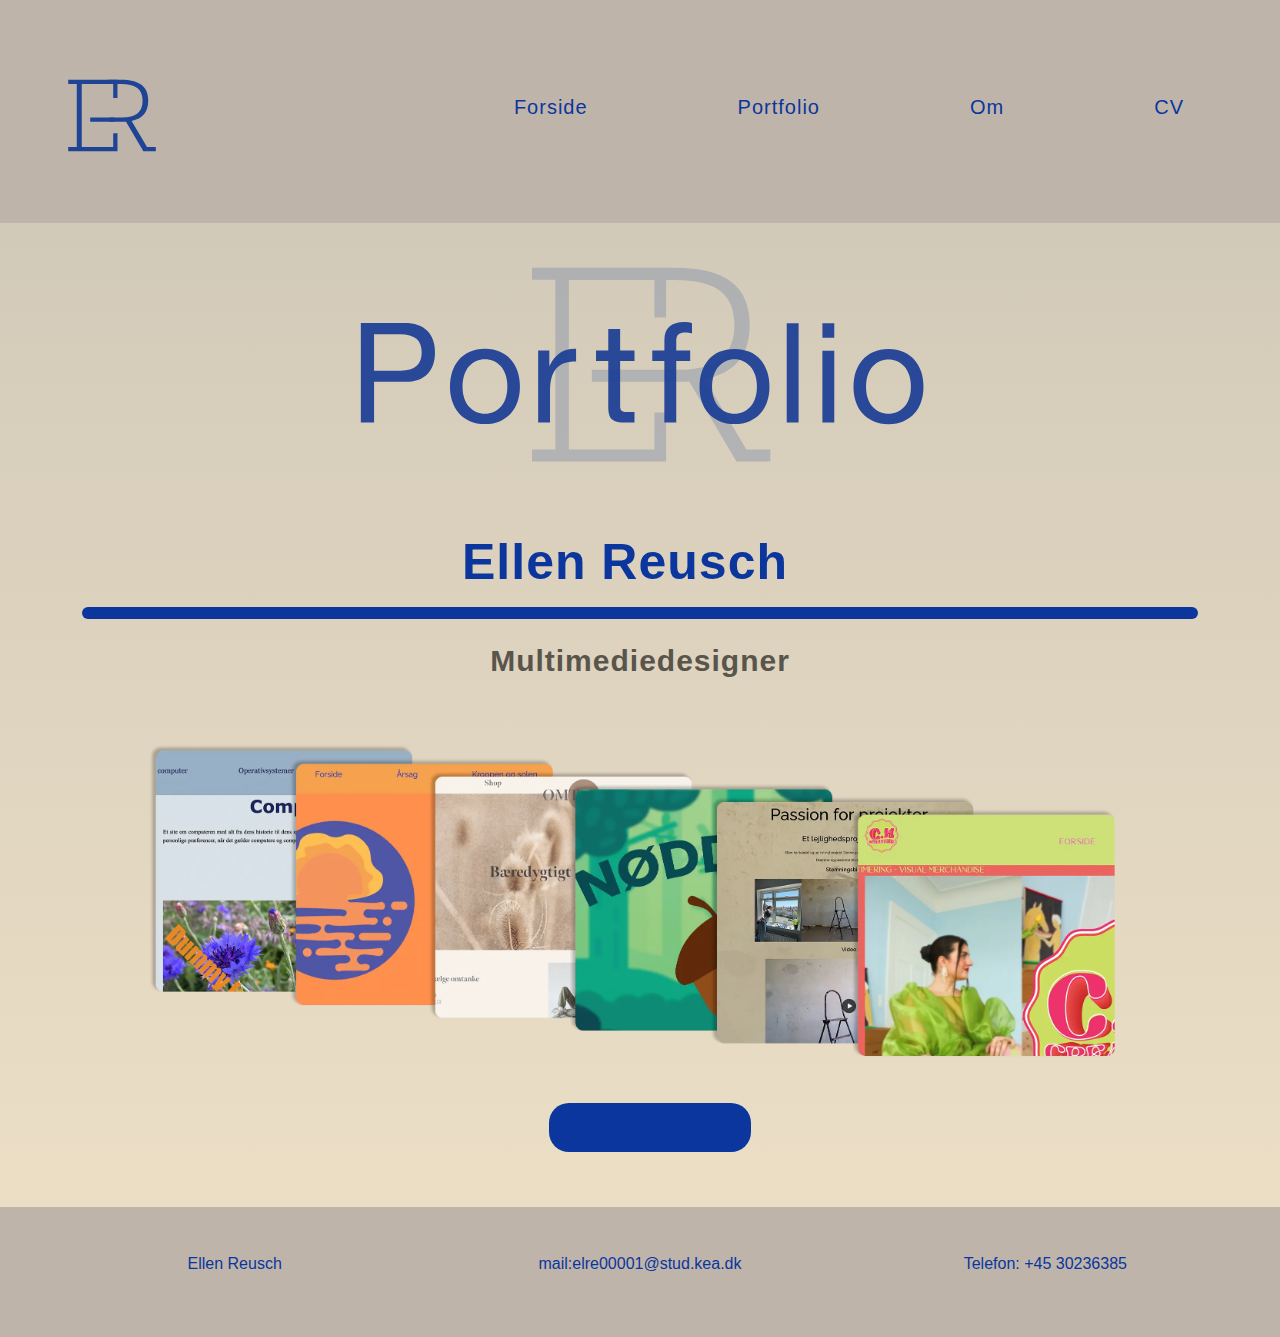
<file: index.html>
<!DOCTYPE html>

<html lang="da">
  <head>
    <meta name="robots" content="noindex, nofollow" />
    <meta charset="UTF-8" />

    <meta http-equiv="X-UA-Compatible" content="IE=edge" />

    <meta name="viewport" content="width=device-width, initial-scale=1.0" />
    <link rel="stylesheet" href="./css/menu.css" />

    <link rel="stylesheet" href="./css/style.css" />

    <link rel="stylesheet" href="./css/layout.css" />

    <title>Forside</title>

    <link rel="icon" type="image/png" href="./img/favicon.svg" />

    <link rel="preconnect" href="https://fonts.googleapis.com" />
    <link rel="preconnect" href="https://fonts.gstatic.com" crossorigin />
    <link
      href="https://fonts.googleapis.com/css2?family=Raleway&display=swap"
      rel="stylesheet"
    />
  </head>

  <body>
    <div class="container">
    <header class="banner">
      <div class="logo">
        <a href="./index.html"
          ><img class="logo" src="img/logo2.svg" alt="Logo"
        /></a>
      </div>

      <nav>
        <ul>
          <li><a class="one" href="index.html">Forside</a></li>

          <li>
            <a class="one" href="./underside/portfolie.html">Portfolio</a>
          </li>

          <li>
            <a class="one" href="./underside/om.html">Om</a>
          </li>

          <li>
            <a class="one" href="./underside/cv.html">CV</a>
          </li>
        </ul>
      </nav>
    </header>

    <main>
      <section>
        <img
          class="forsidelogo"
          src="./img/forsidelogo_1.svg"
          alt="forside-billede"
          title="forside-billede"
        />
        <div class="title_container">
          <h1>Ellen Reusch</h1>

          <div class="blue_line"></div>

          <h2>Multimediedesigner</h2>
        </div>
      </section>

      <section>
        <div class="banner_knap">
          <img
            class="imgforside"
            src="./img/forsidebanner.webp"
            alt="Forsidebanner"
            title="forsidebanner"
          />
          <div class="button_container">
            <a class="link_knap2" href="./underside/portfolie.html"
              >Se hele portfoliet her</a
            >
          </div>
        </div>
      </section>
    </main>

    <footer>
      <p class="color1">Ellen Reusch</p>
      <p class="color1">mail:elre00001@stud.kea.dk </p>
      <p class="color1">Telefon: +45 30236385</p>
    </footer>
  </div>
    <script src="./js/burger.js"></script>
  </body>
</html>
</file>
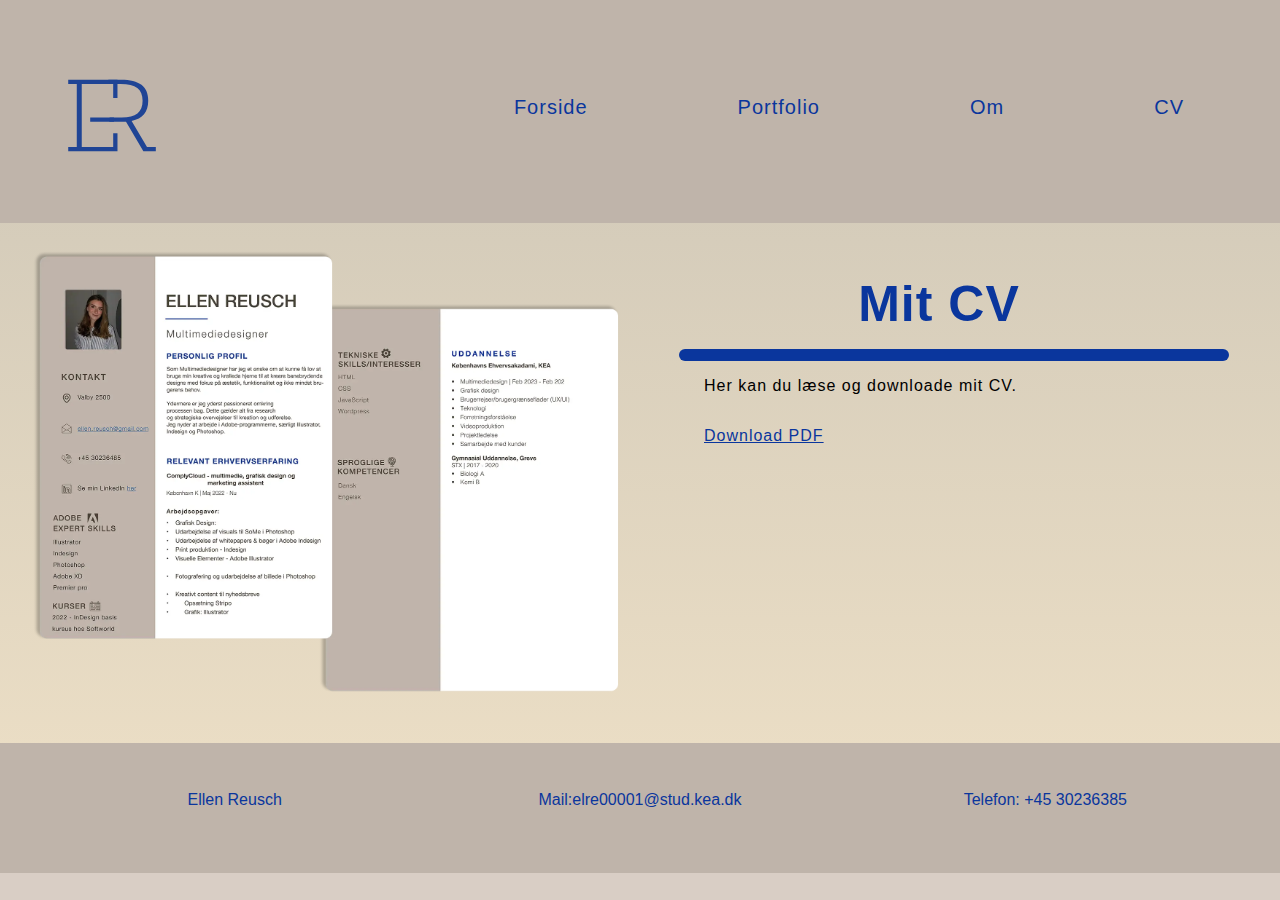
<file: underside/cv.html>
<!DOCTYPE html>

<html lang="da">
  <head>
    <meta name="robots" content="noindex, nofollow" />

    <meta charset="UTF-8" />

    <meta http-equiv="X-UA-Compatible" content="IE=edge" />

    <meta name="viewport" content="width=device-width, initial-scale=1.0" />

    <link rel="stylesheet" href="../css/menu.css" />

    <link rel="stylesheet" href="../css/style.css" />

    <link rel="stylesheet" href="../css/layout.css" />

    <link rel="icon" type="image/png" href="../img/favicon.svg" />

    <title>cv</title>
    <link rel="preconnect" href="https://fonts.googleapis.com" />
    <link rel="preconnect" href="https://fonts.gstatic.com" crossorigin />
    <link
      href="https://fonts.googleapis.com/css2?family=Raleway&display=swap"
      rel="stylesheet"
    />
  </head>

  <body>
    <div class="container">
      <header class="banner">
        <div class="logo">
          <a href="../index.html">
            <img class="logo" src="../img/logo2.svg" alt="Logo"
          /></a>
        </div>

        <nav>
          <ul>
            <li><a class="one" href="../index.html">Forside</a></li>

            <li>
              <a class="one" href="./portfolie.html">Portfolio</a>
            </li>

            <li>
              <a class="one" href="./om.html">Om</a>
            </li>

            <li>
              <a class="one" href="./cv.html">CV</a>
            </li>
          </ul>
        </nav>
      </header>

      <main>
        <section class="cv">
          <div class="cv_site">
            <h1>Mit CV</h1>

            <div class="blue_line"></div>

            <p>Her kan du læse og downloade mit CV.</p>
            <a class="downloade" href="../assets/CV.pdf" download
              >Download PDF</a
            >
          </div>

          <div class="img_container">
            <img
              class="portfolieimg"
              src="../img/CV_img.webp"
              alt="CV"
              title="CV"
            />
          </div>
        </section>
      </main>

      <footer>
        <p class="color1">Ellen Reusch</p>
        <p class="color1">Mail:elre00001@stud.kea.dk</p>
        <p class="color1">Telefon: +45 30236385</p>
      </footer>
    </div>
    <script src="../js/burger.js"></script>
  </body>
</html>
</file>
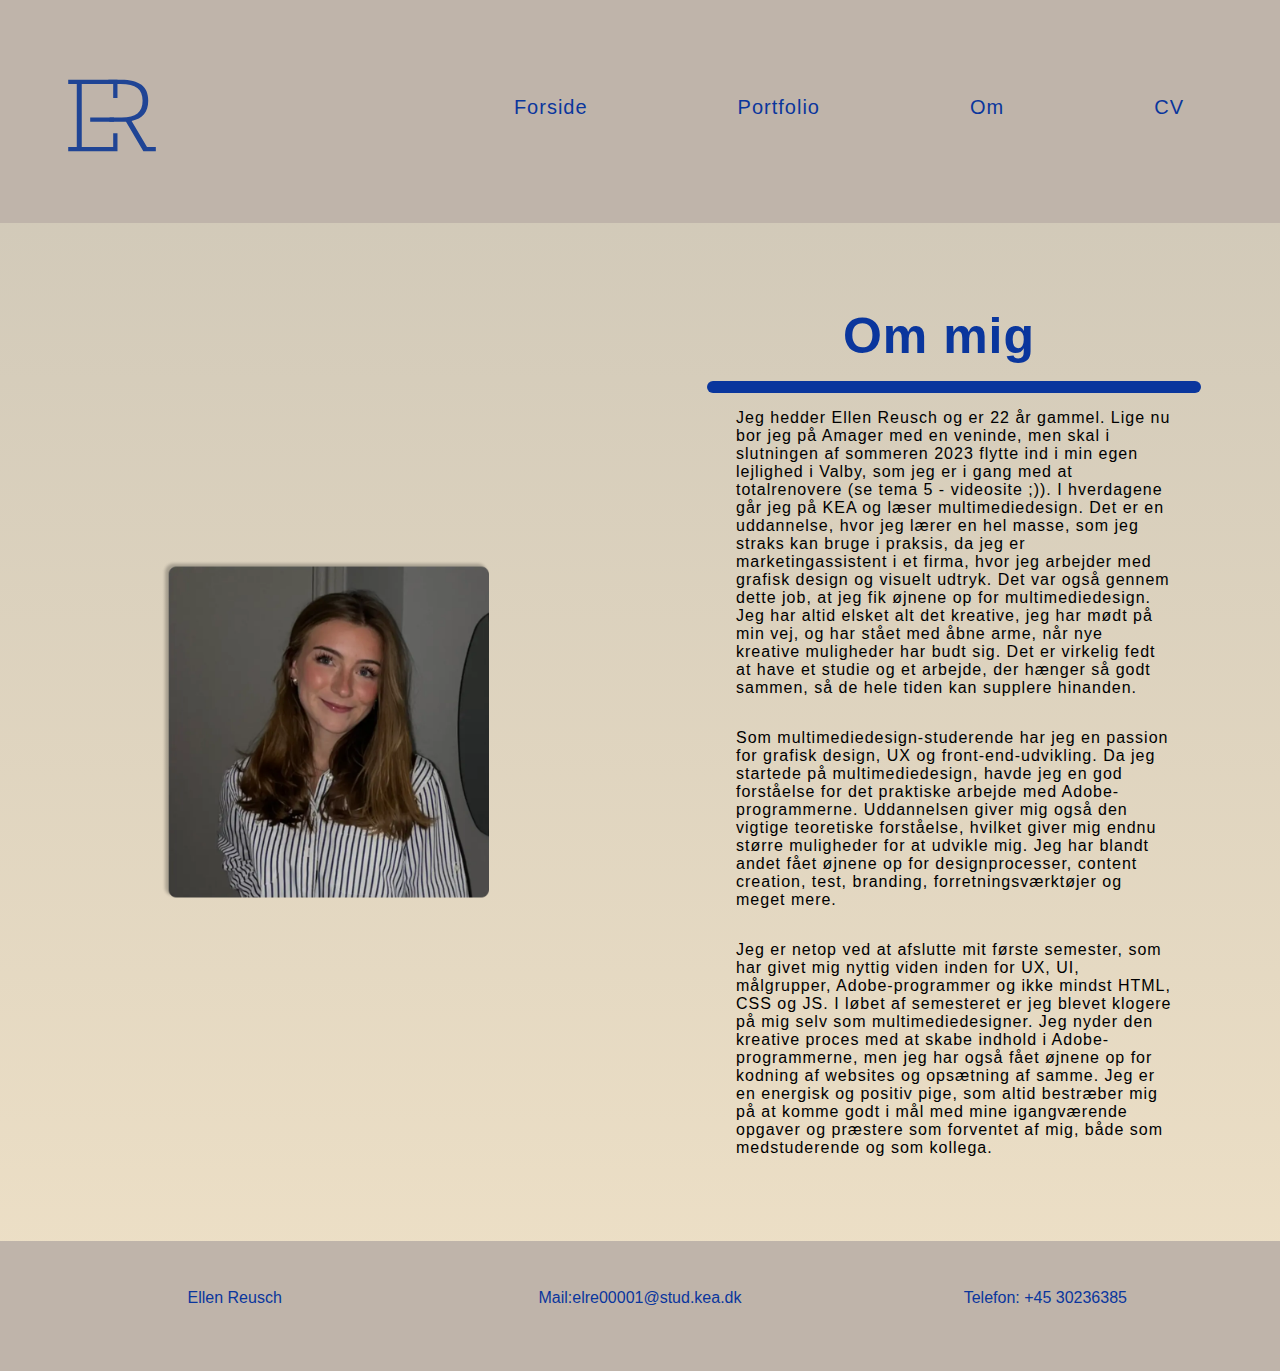
<file: underside/om.html>
<!DOCTYPE html>

<html lang="da">
  <head>
    <meta name="robots" content="noindex, nofollow " />

    <meta charset="UTF-8" />

    <meta http-equiv="X-UA-Compatible" content="IE=edge" />

    <meta name="viewport" content="width=device-width, initial-scale=1.0" />

    <link rel="stylesheet" href="../css/menu.css" />

    <link rel="stylesheet" href="../css/style.css" />

    <link rel="stylesheet" href="../css/layout.css" />

    <link rel="icon" type="image/png" href="../img/favicon.svg" />

    <title>om</title>
    <link rel="preconnect" href="https://fonts.googleapis.com" />
    <link rel="preconnect" href="https://fonts.gstatic.com" crossorigin />
    <link
      href="https://fonts.googleapis.com/css2?family=Raleway&display=swap"
      rel="stylesheet"
    />
  </head>

  <body>
    <div class="container">
      <header class="banner">
        <div class="logo">
          <a href="../index.html"
            ><img class="logo" src="../img/logo2.svg" alt="Logo"
          /></a>
        </div>

        <nav>
          <ul>
            <li><a class="one" href="../index.html">Forside</a></li>

            <li>
              <a class="one" href="./portfolie.html">Portfolio</a>
            </li>

            <li>
              <a class="one" href="./om.html">Om</a>
            </li>

            <li>
              <a class="one" href="./cv.html">CV</a>
            </li>
          </ul>
        </nav>
      </header>

      <main>
        <section class="om">
          <div class="om_site">
            <h1>Om mig</h1>

            <div class="blue_line"></div>

            <p>
              Jeg hedder Ellen Reusch og er 22 år gammel. Lige nu bor jeg på
              Amager med en veninde, men skal i slutningen af sommeren 2023
              flytte ind i min egen lejlighed i Valby, som jeg er i gang med at
              totalrenovere (se tema 5 - videosite ;)). I hverdagene går jeg på
              KEA og læser multimediedesign. Det er en uddannelse, hvor jeg
              lærer en hel masse, som jeg straks kan bruge i praksis, da jeg er
              marketingassistent i et firma, hvor jeg arbejder med grafisk
              design og visuelt udtryk. Det var også gennem dette job, at jeg
              fik øjnene op for multimediedesign. Jeg har altid elsket alt det
              kreative, jeg har mødt på min vej, og har stået med åbne arme, når
              nye kreative muligheder har budt sig. Det er virkelig fedt at have
              et studie og et arbejde, der hænger så godt sammen, så de hele
              tiden kan supplere hinanden.
            </p>
            <p>
              Som multimediedesign-studerende har jeg en passion for grafisk
              design, UX og front-end-udvikling. Da jeg startede på
              multimediedesign, havde jeg en god forståelse for det praktiske
              arbejde med Adobe-programmerne. Uddannelsen giver mig også den
              vigtige teoretiske forståelse, hvilket giver mig endnu større
              muligheder for at udvikle mig. Jeg har blandt andet fået øjnene op
              for designprocesser, content creation, test, branding,
              forretningsværktøjer og meget mere.
            </p>
            <p>
              Jeg er netop ved at afslutte mit første semester, som har givet
              mig nyttig viden inden for UX, UI, målgrupper, Adobe-programmer og
              ikke mindst HTML, CSS og JS. I løbet af semesteret er jeg blevet
              klogere på mig selv som multimediedesigner. Jeg nyder den kreative
              proces med at skabe indhold i Adobe-programmerne, men jeg har også
              fået øjnene op for kodning af websites og opsætning af samme. Jeg
              er en energisk og positiv pige, som altid bestræber mig på at
              komme godt i mål med mine igangværende opgaver og præstere som
              forventet af mig, både som medstuderende og som kollega.
            </p>
          </div>

          <div class="img_container">
            <img
              class="omimg"
              src="../img/portræt.webp"
              alt="solnedgang3"
              title="solnedgang3"
            />
          </div>
        </section>
      </main>

      <footer>
        <p class="color1">Ellen Reusch</p>
        <p class="color1">Mail:elre00001@stud.kea.dk</p>
        <p class="color1">Telefon: +45 30236385</p>
      </footer>
    </div>
    <script src="../js/burger.js"></script>
  </body>
</html>
</file>
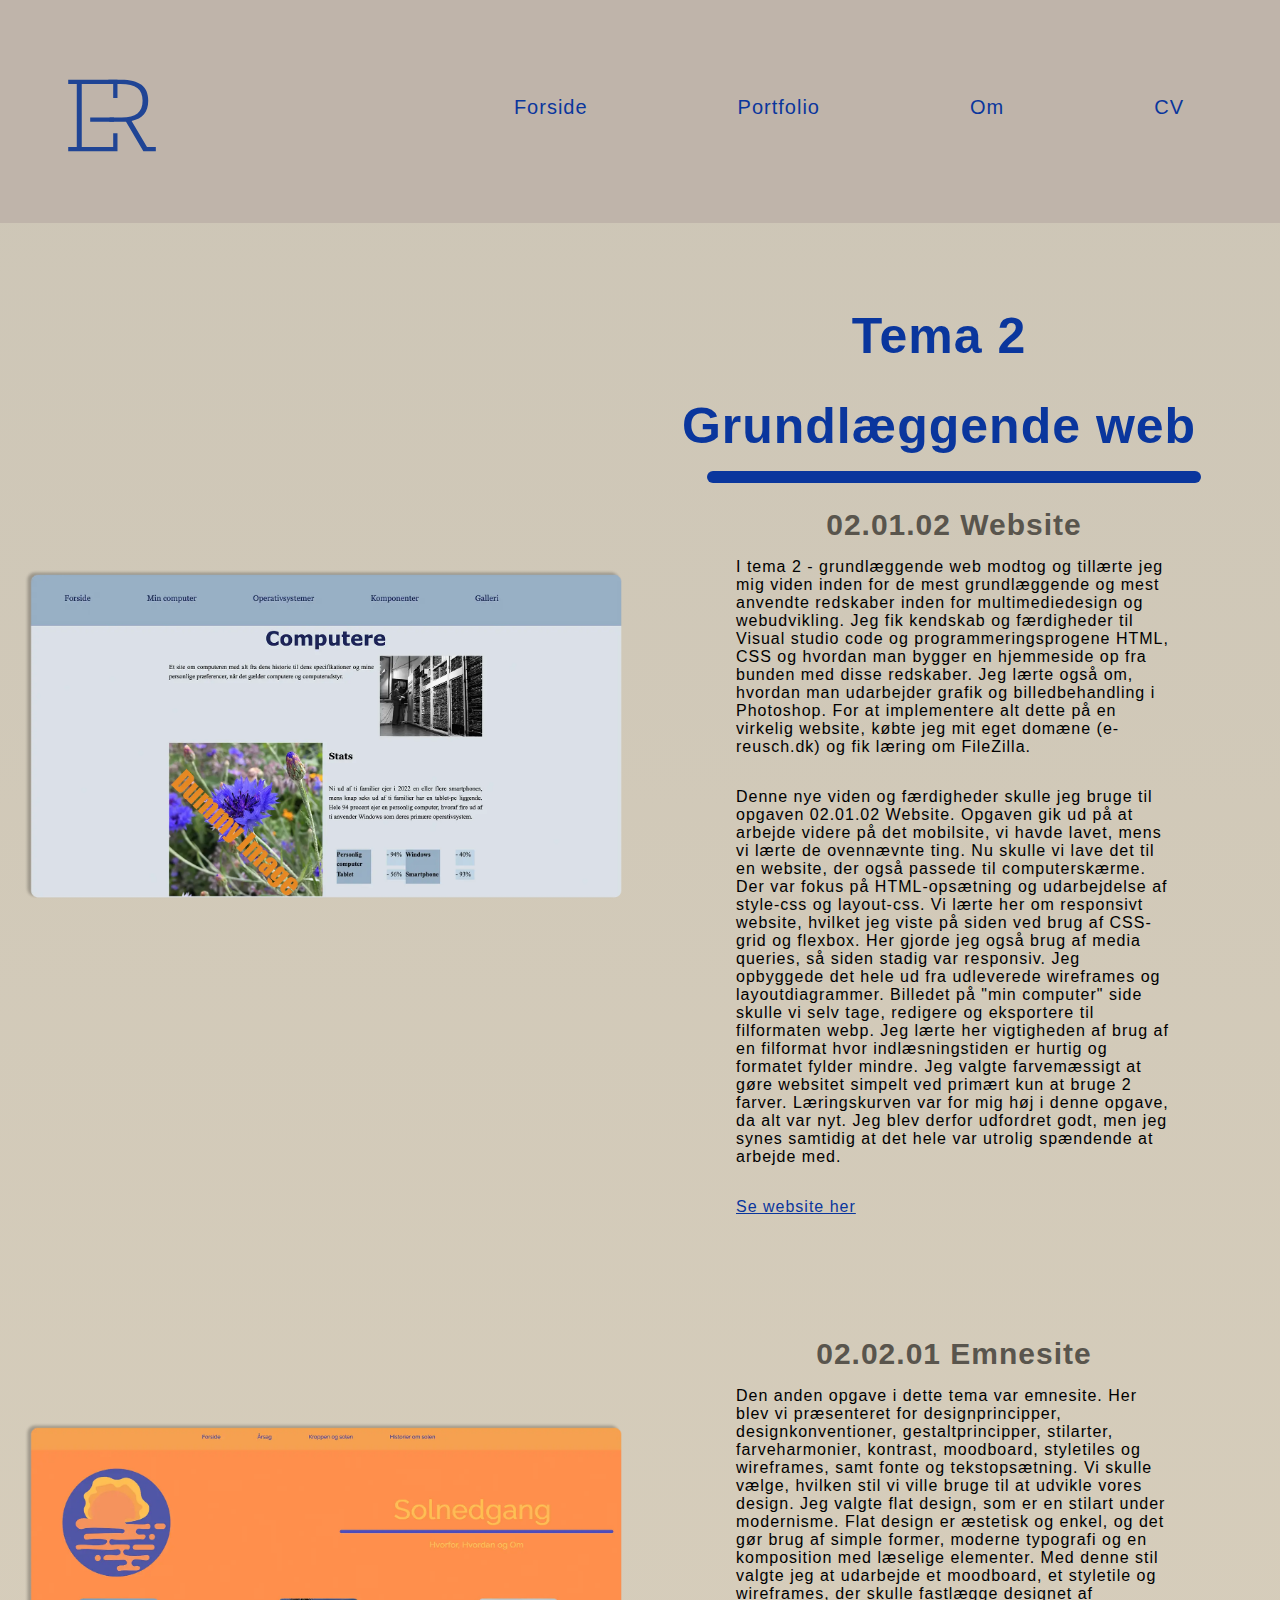
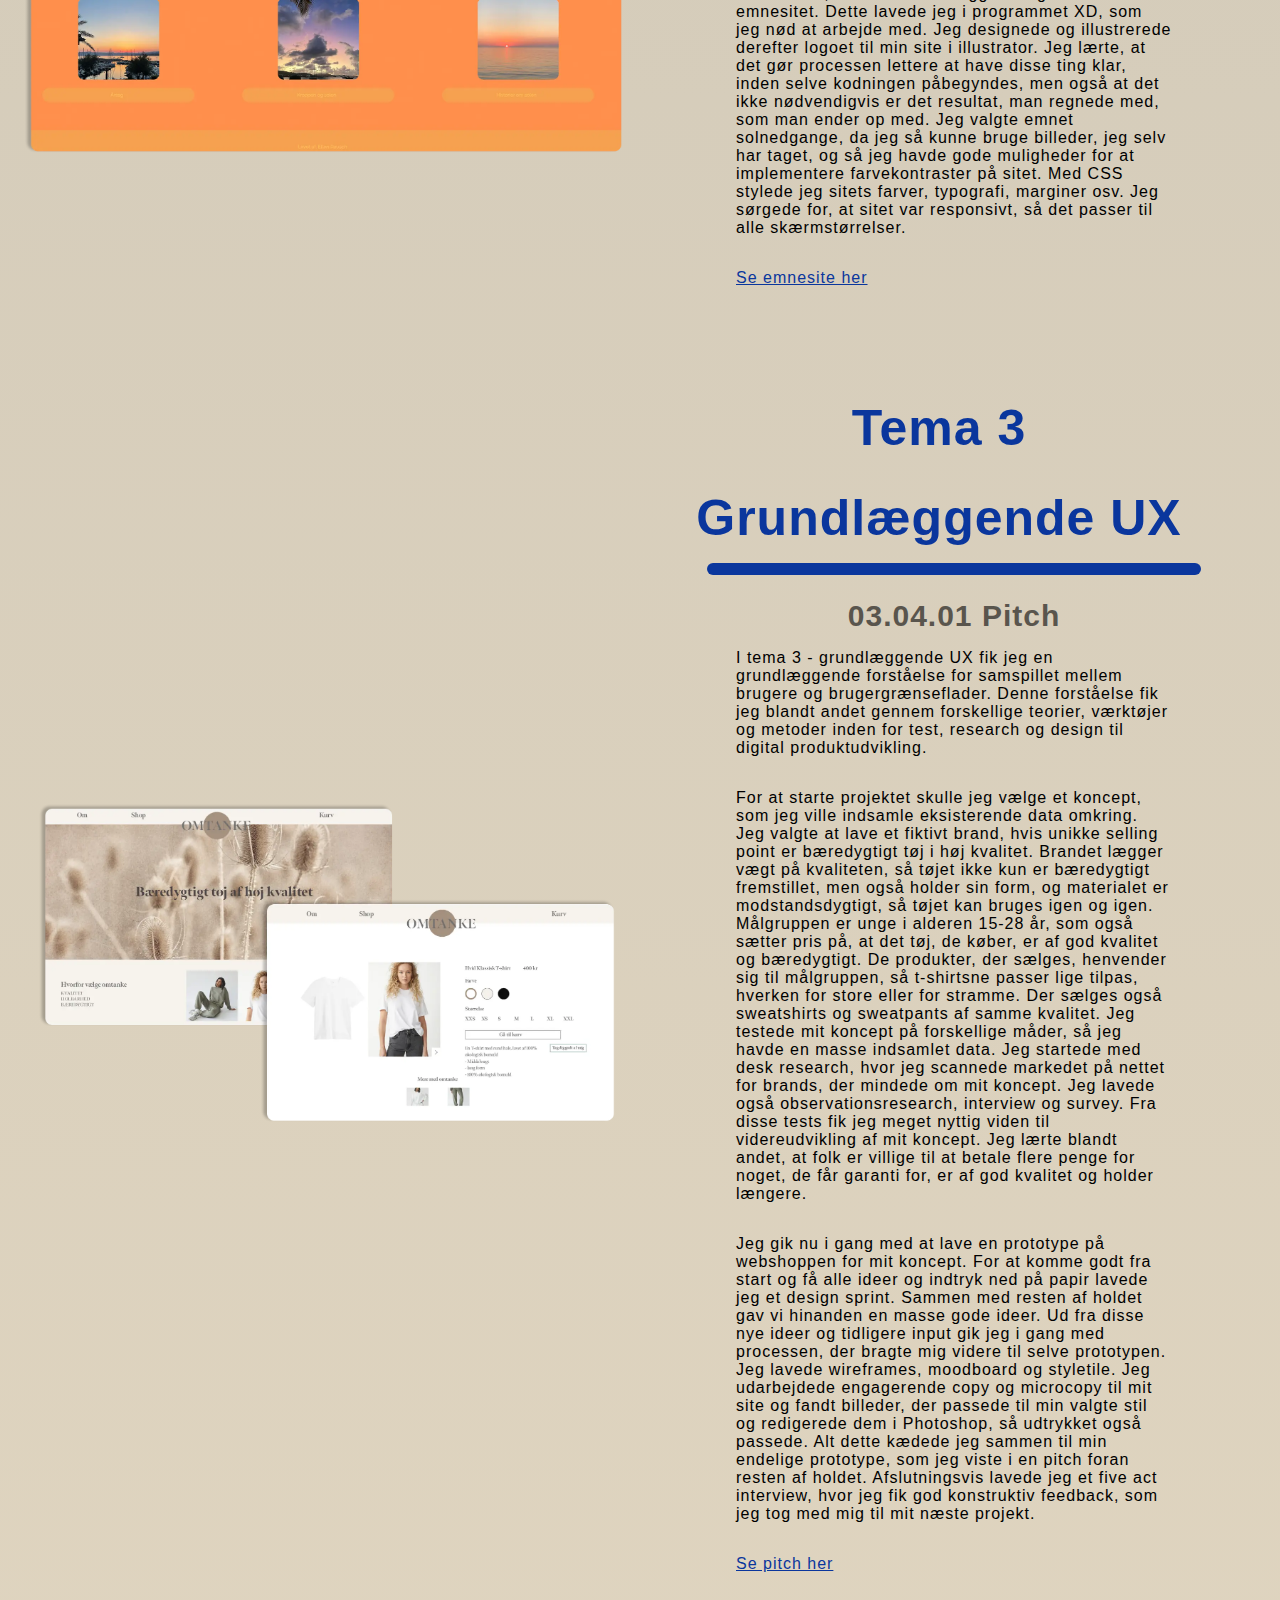
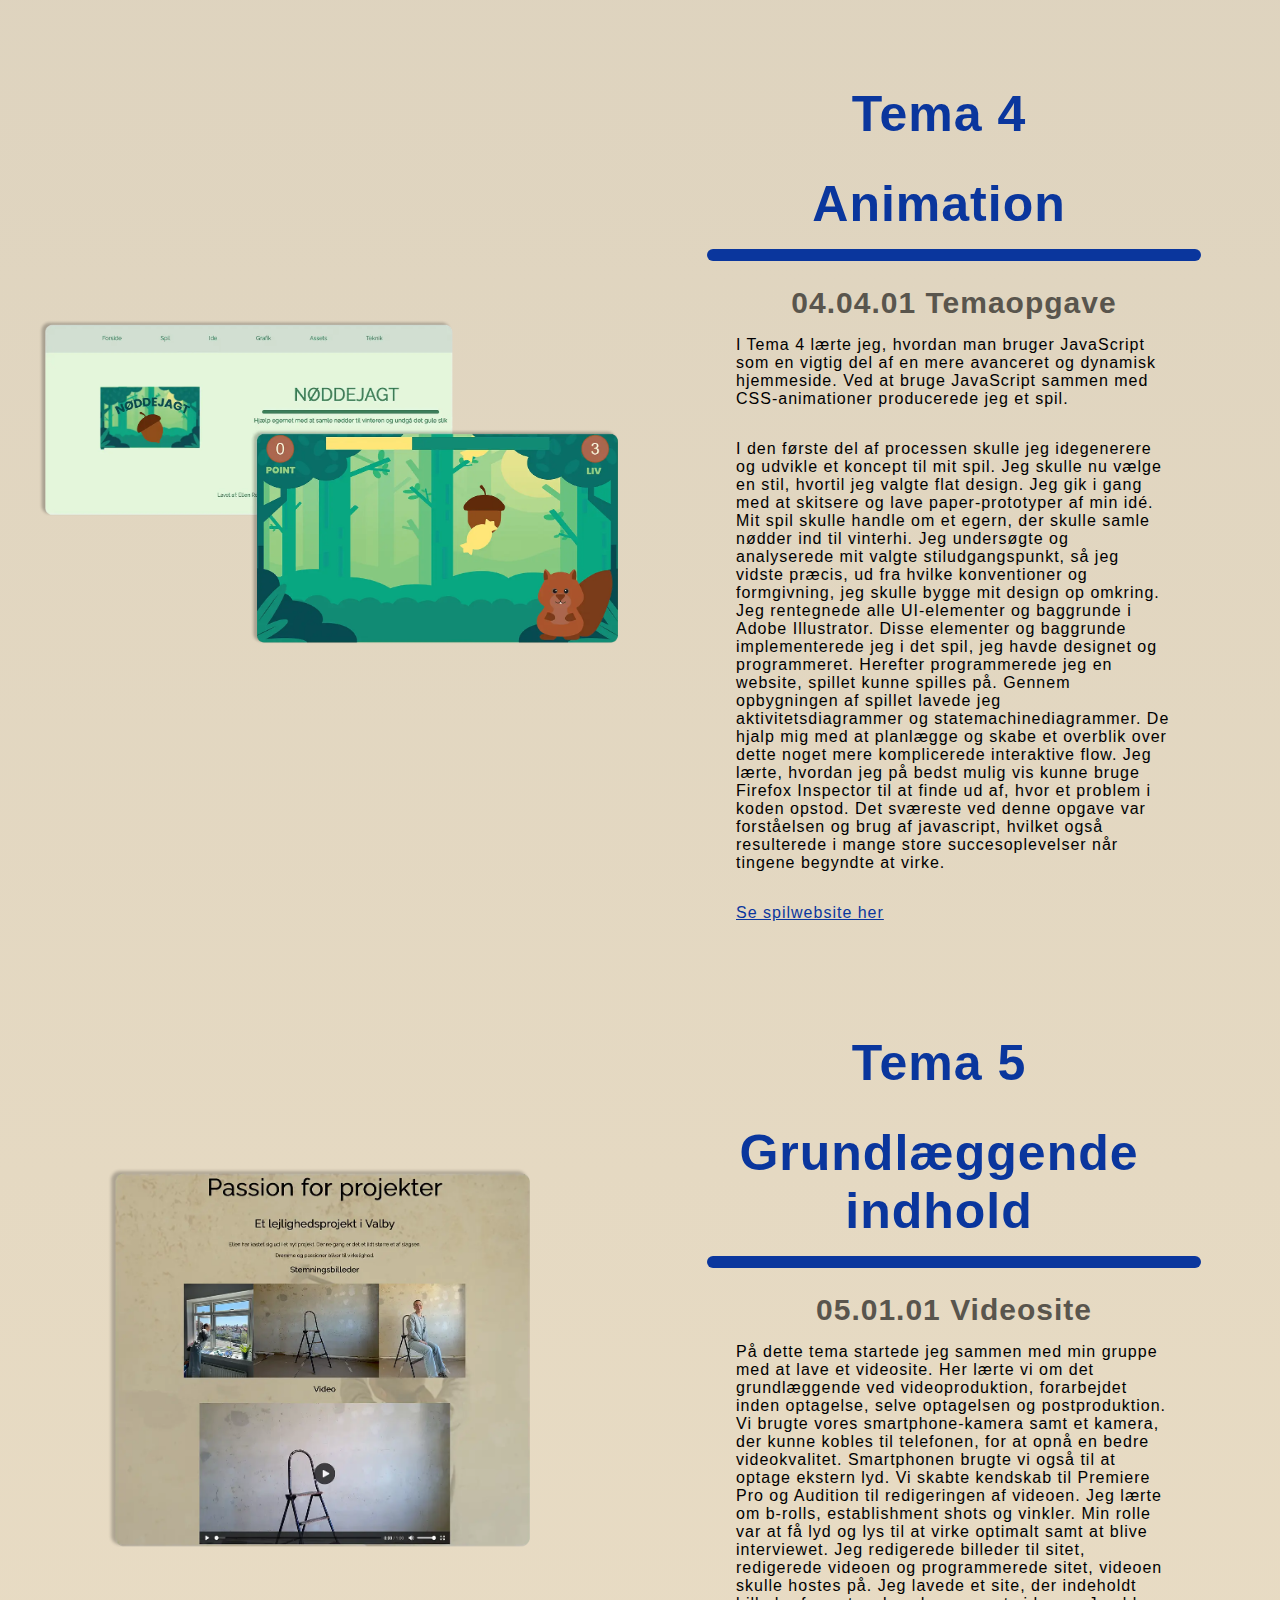
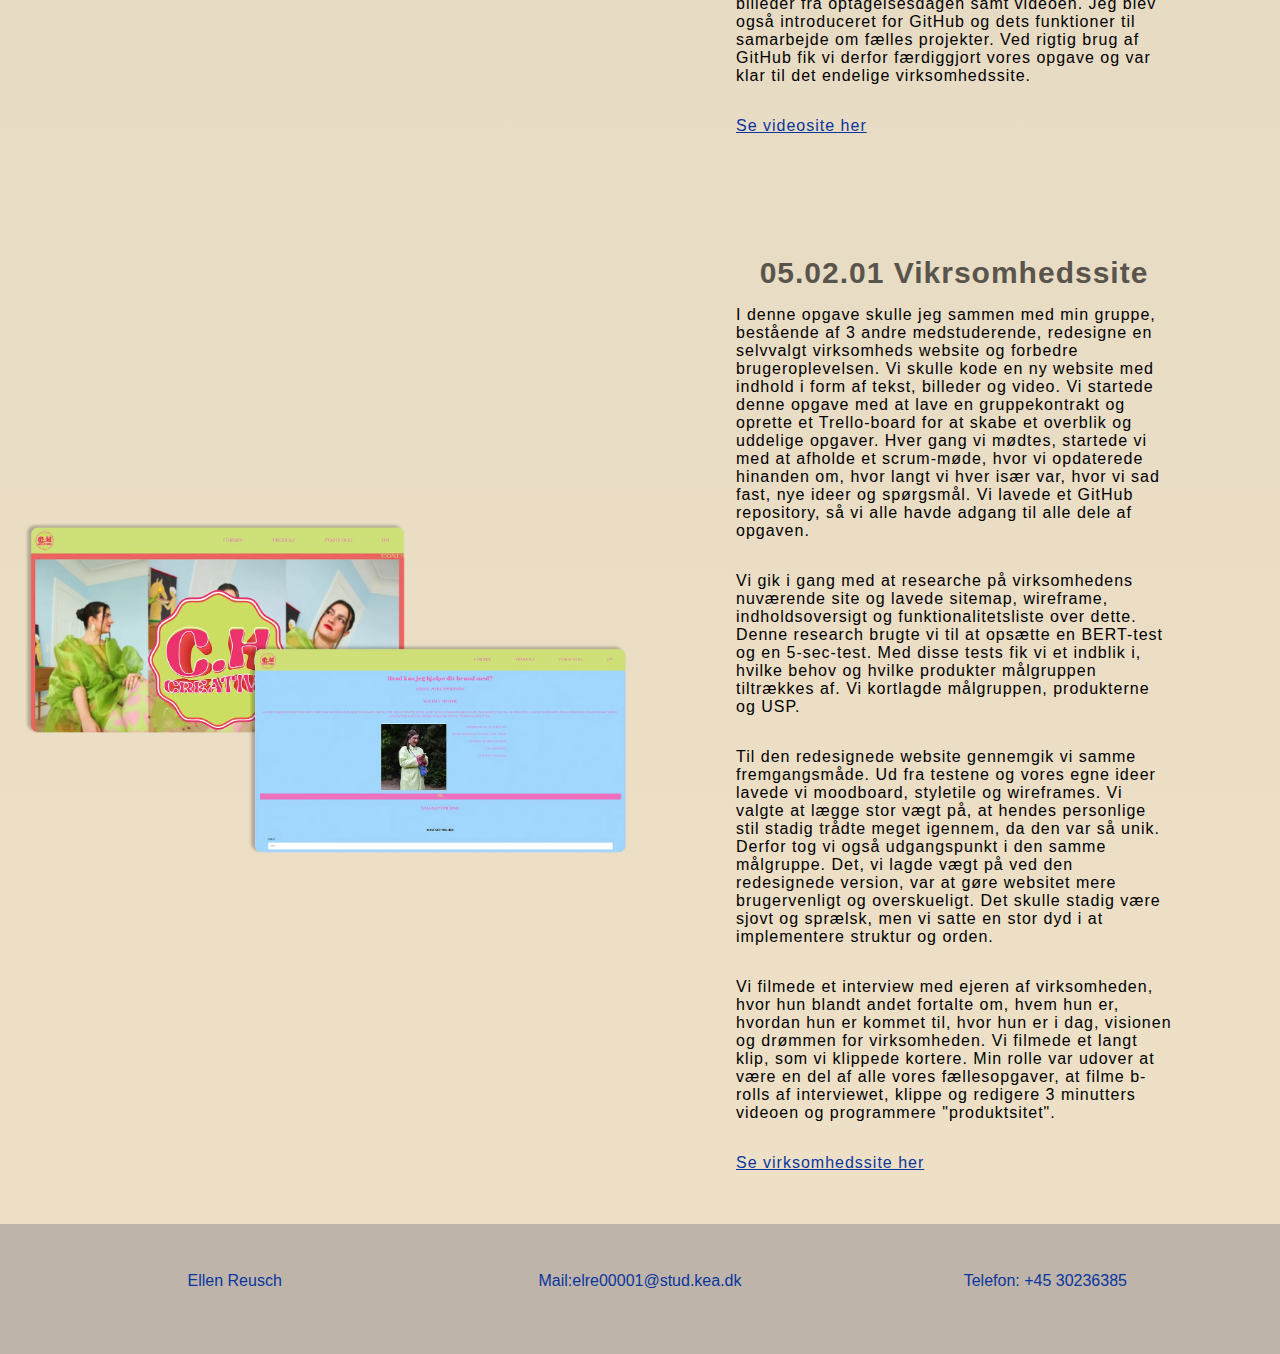
<file: underside/portfolie.html>
<!DOCTYPE html>

<html lang="da">
  <head>
    <meta name="robots" content="noindex,nofollow " />

    <meta charset="UTF-8" />

    <meta http-equiv="X-UA-Compatible" content="IE=edge" />

    <meta name="viewport" content="width=device-width, initial-scale=1.0" />

    <link rel="stylesheet" href="../css/menu.css" />

    <link rel="stylesheet" href="../css/style.css" />

    <link rel="stylesheet" href="../css/layout.css" />

    <link rel="icon" type="image/png" href="../img/favicon.svg" />

    <title>Portfolio</title>
    <link rel="preconnect" href="https://fonts.googleapis.com" />
    <link rel="preconnect" href="https://fonts.gstatic.com" crossorigin />
    <link
      href="https://fonts.googleapis.com/css2?family=Raleway&display=swap"
      rel="stylesheet"
    />
  </head>

  <body>
    <div class="container">
      <header class="banner">
        <div class="logo">
          <a href="../index.html">
            <img class="logo" src="../img/logo2.svg" alt="Logo" />
          </a>
        </div>

        <nav>
          <ul>
            <li><a class="one" href="../index.html">Forside</a></li>

            <li>
              <a class="one" href="./portfolie.html">Portfolio</a>
            </li>

            <li>
              <a class="one" href="./om.html">Om</a>
            </li>

            <li>
              <a class="one" href="./cv.html">CV</a>
            </li>
          </ul>
        </nav>
      </header>

      <main>
        <section class="portfolie">
          <div class="portfolie_site">
            <h1>Tema 2</h1>
            <h1 class="headerto">Grundlæggende web</h1>

            <div class="blue_line"></div>
            <h2>02.01.02 Website</h2>
            <p>
              I tema 2 - grundlæggende web modtog og tillærte jeg mig viden
              inden for de mest grundlæggende og mest anvendte redskaber inden
              for multimediedesign og webudvikling. Jeg fik kendskab og
              færdigheder til Visual studio code og programmeringsprogene HTML,
              CSS og hvordan man bygger en hjemmeside op fra bunden med disse
              redskaber. Jeg lærte også om, hvordan man udarbejder grafik og
              billedbehandling i Photoshop. For at implementere alt dette på en
              virkelig website, købte jeg mit eget domæne (e-reusch.dk) og fik
              læring om FileZilla.
            </p>
            <p>
              Denne nye viden og færdigheder skulle jeg bruge til opgaven
              02.01.02 Website. Opgaven gik ud på at arbejde videre på det
              mobilsite, vi havde lavet, mens vi lærte de ovennævnte ting. Nu
              skulle vi lave det til en website, der også passede til
              computerskærme. Der var fokus på HTML-opsætning og udarbejdelse af
              style-css og layout-css. Vi lærte her om responsivt website,
              hvilket jeg viste på siden ved brug af CSS-grid og flexbox. Her
              gjorde jeg også brug af media queries, så siden stadig var
              responsiv. Jeg opbyggede det hele ud fra udleverede wireframes og
              layoutdiagrammer. Billedet på "min computer" side skulle vi selv
              tage, redigere og eksportere til filformaten webp. Jeg lærte her
              vigtigheden af brug af en filformat hvor indlæsningstiden er
              hurtig og formatet fylder mindre. Jeg valgte farvemæssigt at
              gøre websitet simpelt ved primært kun at bruge 2 farver.
              Læringskurven var for mig høj i denne opgave, da alt var nyt. Jeg
              blev derfor udfordret godt, men jeg synes samtidig at det hele var
              utrolig spændende at arbejde med.
            </p>

            <a class="downloade" href="https://e-reusch.dk/website/"
              >Se website her</a
            >
          </div>

          <div class="img_container">
            <img
              class="portfolieimg"
              src="../img/tema2_website.webp"
              alt="Tema 2"
              title="Tema 2"
            />
          </div>

          <div class="blue_line2"></div>
        </section>

        <section class="portfolie">
          <div class="portfolie_site">
            <h2>02.02.01 Emnesite</h2>
            <p>
              Den anden opgave i dette tema var emnesite. Her blev vi
              præsenteret for designprincipper, designkonventioner,
              gestaltprincipper, stilarter, farveharmonier, kontrast, moodboard,
              styletiles og wireframes, samt fonte og tekstopsætning. Vi skulle
              vælge, hvilken stil vi ville bruge til at udvikle vores design.
              Jeg valgte flat design, som er en stilart under modernisme. Flat
              design er æstetisk og enkel, og det gør brug af simple former,
              moderne typografi og en komposition med læselige elementer. Med
              denne stil valgte jeg at udarbejde et moodboard, et styletile og
              wireframes, der skulle fastlægge designet af emnesitet. Dette
              lavede jeg i programmet XD, som jeg nød at arbejde med. Jeg
              designede og illustrerede derefter logoet til min site i
              illustrator. Jeg lærte, at det gør processen lettere at have disse
              ting klar, inden selve kodningen påbegyndes, men også at det ikke
              nødvendigvis er det resultat, man regnede med, som man ender op
              med. Jeg valgte emnet solnedgange, da jeg så kunne bruge billeder,
              jeg selv har taget, og så jeg havde gode muligheder for at
              implementere farvekontraster på sitet. Med CSS stylede jeg sitets
              farver, typografi, marginer osv. Jeg sørgede for, at sitet var
              responsivt, så det passer til alle skærmstørrelser.
            </p>
            <a class="downloade" href="http://e-reusch.dk/emnesite/index.html"
              >Se emnesite her</a
            >
          </div>
          <div class="img_container">
            <img
              class="portfolieimg"
              src="../img/tema2_emnesite.webp"
              alt="Tema 2"
              title="Tema 2"
            />
          </div>
        </section>

        <section class="portfolie">
          <div class="portfolie_site">
            <h1>Tema 3</h1>
            <h1 class="headerto">Grundlæggende UX</h1>

            <div class="blue_line"></div>
            <h2>03.04.01 Pitch</h2>
            <p>
              I tema 3 - grundlæggende UX fik jeg en grundlæggende forståelse
              for samspillet mellem brugere og brugergrænseflader. Denne
              forståelse fik jeg blandt andet gennem forskellige teorier,
              værktøjer og metoder inden for test, research og design til
              digital produktudvikling.
            </p>
            <p>
              For at starte projektet skulle jeg vælge et koncept, som jeg ville
              indsamle eksisterende data omkring. Jeg valgte at lave et fiktivt
              brand, hvis unikke selling point er bæredygtigt tøj i høj
              kvalitet. Brandet lægger vægt på kvaliteten, så tøjet ikke kun er
              bæredygtigt fremstillet, men også holder sin form, og materialet
              er modstandsdygtigt, så tøjet kan bruges igen og igen. Målgruppen
              er unge i alderen 15-28 år, som også sætter pris på, at det tøj,
              de køber, er af god kvalitet og bæredygtigt. De produkter, der
              sælges, henvender sig til målgruppen, så t-shirtsne passer lige
              tilpas, hverken for store eller for stramme. Der sælges også
              sweatshirts og sweatpants af samme kvalitet. Jeg testede mit
              koncept på forskellige måder, så jeg havde en masse indsamlet
              data. Jeg startede med desk research, hvor jeg scannede markedet
              på nettet for brands, der mindede om mit koncept. Jeg lavede også
              observationsresearch, interview og survey. Fra disse tests fik jeg
              meget nyttig viden til videreudvikling af mit koncept. Jeg lærte
              blandt andet, at folk er villige til at betale flere penge for
              noget, de får garanti for, er af god kvalitet og holder længere.
            </p>
            <p>
              Jeg gik nu i gang med at lave en prototype på webshoppen for mit
              koncept. For at komme godt fra start og få alle ideer og indtryk
              ned på papir lavede jeg et design sprint. Sammen med resten af
              holdet gav vi hinanden en masse gode ideer. Ud fra disse nye ideer
              og tidligere input gik jeg i gang med processen, der bragte mig
              videre til selve prototypen. Jeg lavede wireframes, moodboard og
              styletile. Jeg udarbejdede engagerende copy og microcopy til mit
              site og fandt billeder, der passede til min valgte stil og
              redigerede dem i Photoshop, så udtrykket også passede. Alt dette
              kædede jeg sammen til min endelige prototype, som jeg viste i en
              pitch foran resten af holdet. Afslutningsvis lavede jeg et five
              act interview, hvor jeg fik god konstruktiv feedback, som jeg tog
              med mig til mit næste projekt.
            </p>
            <a
              class="downloade"
              href="../assets/03_03_03_OMTANKE_Ellen-Reusch.pdf"
              >Se pitch her</a
            >
          </div>

          <div class="img_container">
            <img
              class="portfolieimg"
              src="../img/tema3_pitch.webp"
              alt="Tema3"
              title="Tema3"
            />
          </div>
        </section>

        <section class="portfolie">
          <div class="portfolie_site">
            <h1>Tema 4</h1>
            <h1 class="headerto">Animation</h1>

            <div class="blue_line"></div>
            <h2>04.04.01 Temaopgave</h2>
            <p>
              I Tema 4 lærte jeg, hvordan man bruger JavaScript som en vigtig
              del af en mere avanceret og dynamisk hjemmeside. Ved at bruge
              JavaScript sammen med CSS-animationer producerede jeg et spil.
            </p>
            <p>
              I den første del af processen skulle jeg idegenerere og udvikle et
              koncept til mit spil. Jeg skulle nu vælge en stil, hvortil jeg
              valgte flat design. Jeg gik i gang med at skitsere og lave
              paper-prototyper af min idé. Mit spil skulle handle om et egern,
              der skulle samle nødder ind til vinterhi. Jeg undersøgte og
              analyserede mit valgte stiludgangspunkt, så jeg vidste præcis, ud
              fra hvilke konventioner og formgivning, jeg skulle bygge mit
              design op omkring. Jeg rentegnede alle UI-elementer og baggrunde i
              Adobe Illustrator. Disse elementer og baggrunde implementerede jeg
              i det spil, jeg havde designet og programmeret. Herefter
              programmerede jeg en website, spillet kunne spilles på. Gennem
              opbygningen af spillet lavede jeg aktivitetsdiagrammer og
              statemachinediagrammer. De hjalp mig med at planlægge og skabe et
              overblik over dette noget mere komplicerede interaktive flow. Jeg
              lærte, hvordan jeg på bedst mulig vis kunne bruge Firefox
              Inspector til at finde ud af, hvor et problem i koden opstod. Det
              sværeste ved denne opgave var forståelsen og brug af javascript,
              hvilket også resulterede i mange store succesoplevelser når
              tingene begyndte at virke.
            </p>

            <a class="downloade" href="https://e-reusch.dk/spilwebsite/"
              >Se spilwebsite her</a
            >
          </div>

          <div class="img_container">
            <img
              class="portfolieimg"
              src="../img/tema4_animation.webp"
              alt="Tema3"
              title="Tema3"
            />
          </div>
        </section>

        <section class="portfolie">
          <div class="portfolie_site">
            <h1>Tema 5</h1>
            <h1 class="headerto">Grundlæggende indhold</h1>

            <div class="blue_line"></div>
            <h2>05.01.01 Videosite</h2>
            <p>
              På dette tema startede jeg sammen med min gruppe med at lave et
              videosite. Her lærte vi om det grundlæggende ved videoproduktion,
              forarbejdet inden optagelse, selve optagelsen og postproduktion.
              Vi brugte vores smartphone-kamera samt et kamera, der kunne kobles
              til telefonen, for at opnå en bedre videokvalitet. Smartphonen
              brugte vi også til at optage ekstern lyd. Vi skabte kendskab til
              Premiere Pro og Audition til redigeringen af videoen. Jeg lærte om
              b-rolls, establishment shots og vinkler. Min rolle var at få lyd
              og lys til at virke optimalt samt at blive interviewet. Jeg
              redigerede billeder til sitet, redigerede videoen og programmerede
              sitet, videoen skulle hostes på. Jeg lavede et site, der indeholdt
              billeder fra optagelsesdagen samt videoen. Jeg blev også
              introduceret for GitHub og dets funktioner til samarbejde om
              fælles projekter. Ved rigtig brug af GitHub fik vi derfor
              færdiggjort vores opgave og var klar til det endelige
              virksomhedssite.
            </p>
            <a class="downloade" href="http://e-reusch.dk/videosite/"
              >Se videosite her</a
            >
          </div>

          <div class="img_container">
            <img
              class="portfolieimg"
              src="../img/tema5_videosite.webp"
              alt="Tema 5"
              title="Tema 5"
            />
          </div>
          <div class="blue_line2"></div>
        </section>

        <section class="portfolie">
          <div class="portfolie_site">
            <h2>05.02.01 Vikrsomhedssite</h2>
            <p>
              I denne opgave skulle jeg sammen med min gruppe, bestående af 3
              andre medstuderende, redesigne en selvvalgt virksomheds website og
              forbedre brugeroplevelsen. Vi skulle kode en ny website med
              indhold i form af tekst, billeder og video. Vi startede denne
              opgave med at lave en gruppekontrakt og oprette et Trello-board
              for at skabe et overblik og uddelige opgaver. Hver gang vi mødtes,
              startede vi med at afholde et scrum-møde, hvor vi opdaterede
              hinanden om, hvor langt vi hver især var, hvor vi sad fast, nye
              ideer og spørgsmål. Vi lavede et GitHub repository, så vi alle
              havde adgang til alle dele af opgaven.
            </p>

            <p>
              Vi gik i gang med at researche på virksomhedens nuværende site og
              lavede sitemap, wireframe, indholdsoversigt og
              funktionalitetsliste over dette. Denne research brugte vi til at
              opsætte en BERT-test og en 5-sec-test. Med disse tests fik vi et
              indblik i, hvilke behov og hvilke produkter målgruppen tiltrækkes
              af. Vi kortlagde målgruppen, produkterne og USP.
            </p>

            <p>
              Til den redesignede website gennemgik vi samme fremgangsmåde. Ud
              fra testene og vores egne ideer lavede vi moodboard, styletile og
              wireframes. Vi valgte at lægge stor vægt på, at hendes personlige
              stil stadig trådte meget igennem, da den var så unik. Derfor tog
              vi også udgangspunkt i den samme målgruppe. Det, vi lagde vægt på
              ved den redesignede version, var at gøre websitet mere
              brugervenligt og overskueligt. Det skulle stadig være sjovt og
              sprælsk, men vi satte en stor dyd i at implementere struktur og
              orden.
            </p>

            <p>
              Vi filmede et interview med ejeren af virksomheden, hvor hun
              blandt andet fortalte om, hvem hun er, hvordan hun er kommet til,
              hvor hun er i dag, visionen og drømmen for virksomheden. Vi
              filmede et langt klip, som vi klippede kortere. Min rolle var
              udover at være en del af alle vores fællesopgaver, at filme
              b-rolls af interviewet, klippe og redigere 3 minutters videoen og
              programmere "produktsitet".
            </p>
            <a class="downloade" href="http://e-reusch.dk/Virksomhedssite-1/"
              >Se virksomhedssite her</a
            >
          </div>
          <div class="img_container">
            <img
              class="portfolieimg"
              src="../img/tema5_virksomhedssite.webp"
              alt="Tema 2"
              title="Tema 2"
            />
          </div>
        </section>
      </main>

      <footer>
        <p class="color1">Ellen Reusch</p>
        <p class="color1">Mail:elre00001@stud.kea.dk</p>
        <p class="color1">Telefon: +45 30236385</p>
      </footer>
    </div>
    <script src="../js/burger.js"></script>
  </body>
</html>
</file>
<file: css/menu.css>
nav ul {
    list-style: none;
    display: flex;
    justify-content: space-evenly;
    gap: 1em;
    padding: 0 1em 0 0;
  }
  
  
  
  a:link {
    color: #0A369D;
  }
 
  a:hover {
    color: #0A369D;
  }
  a:active {
    color: #0A369D;
  }

  .logo a:link {
    color:#BFB4AA;
  } 
  .logo a:hover {
    color:#BFB4AA;
  } 

  .logo a:active {
    color: #BFB4AA;
  }

  

  nav {
    position: sticky;
    top: 0;
  }

  .banner {
    position: sticky;
    top: 0;
  
  }
</file>
<file: css/style.css>
/********** generelt **********/


body {
    background-color: #D9CEC5;
    background-image: url("../img/baggrund.svg");
    background-size: cover;
    background-repeat: no-repeat;
    margin-top: 100px;
  margin-bottom: 100px;
  margin: auto;
  font-family: 'Helvetica Neue', sans-serif;
  }

header {

    font-family: 'Helvetica Neue', sans-serif;
  
    background-color: #BFB4AA;
  
  }

footer {
font-family: 'Helvetica Neue', sans-serif;
    background-color: #BFB4AA;
    font-size: 10px;
    padding: 2rem;
    justify-content: space-evenly;
    text-align: center;
    display: grid;
    grid-template-columns: 1fr 1fr 1fr;
  }

  /*********** foooter ********/

.color1 {
    color: #0A369D;
  }


  img {

    margin-top: 2rem;
    padding: 0;
    height:auto;
    margin-bottom: 2rem;
    max-width: 100%;
  
  }

  .blue_line {

  width: 90%;

  margin: 0 auto;

  height: 12px;

  background: #0A369D;

  border-radius: 2rem;

}

.blue_line2 {

  width: 90%;

  margin: 0 auto;

  height: 0px;

  background: #4A4238;
  ;

  border-radius: 2rem;

}




/********** Navigation **********/
.logo {
    width: 50px;
    cursor: pointer;
    margin-bottom: -17%;
}

.banner {
    padding: 2px;
    display: flex;
    flex-flow: wrap;
    justify-content: space-between;
    align-items: center;
    gap: 20px 40px;
}

nav {
    text-align: center;
    background-color:#BFB4AA;    
    margin-top: 0px;
    padding-top: 0cm;
    margin-bottom: 1cm;
    margin-left: -3%;
    font-size: 18px;
    font-family: 'Helvetica Neue', sans-serif; }

   .main-menu ul {
      list-style-type: none;
      margin:0;
      
      padding: 0;
      text-align: center;
      display: flex;
    gap: 1rem;
      
  }      

li {
    display: inline;
    
}
        
li a {
    color: #0A369D;
    text-align: center;
    font-size: 20px;
    padding: 30px;
    padding-left: 30px;
    padding-right: 30px;
    text-decoration: none;
    justify-content: space-evenly;
    margin: 0;
    margin-top: 20px;
    margin-bottom: 20px;
    padding: 1rem;
    border-radius: 20px;
    font-family: 'Helvetica Neue', sans-serif;
}

li a:hover:not(.active) {
    background-color:#0A369D;
  color: #BFB4AA;
  font-family: 'Helvetica Neue', sans-serif;
  }


/***** burgermenu ****/

.toggle-btn {
    background: transparent;
    border: none;
    min-width: 44px;
    min-height: 44px;
    font-size: 1.1rem;
    cursor: pointer;
    display: none;
  }
  
  @media (max-width: 600px) {
    .toggle-btn {
      display: block;
    }
  
    .main-menu.shown {
      display: contents;
    }
  
    .main-menu ul {
      display: none;
    }
  
    .main-menu.shown ul {
      border-top: 1px solid #000;
      padding-top: 1rem;
      display: flex;
      flex-flow: column;
      flex-basis: 100%;
    }
  }




/*************** Styling Text *********************/


h1 {

  font-size: 50px;

  color: #0A369D;

  text-align: center;

  margin-top: 2rem;

  margin-bottom: 1rem;
  padding-right: 30px;
  font-family: 'Helvetica Neue', sans-serif;

}

h2 {

font-size: 20px;

  color: #59554D;

  text-align: center;

  margin-bottom: 1rem;
  font-size: 30px;
  font-family: 'Helvetica Neue', sans-serif;

}


p {

  font-size: 16px;

  color: #000000;

  margin-left: 3.5rem;

  margin-right: 3.5rem;

  margin-bottom: 2rem;
  font-family: 'Helvetica Neue', sans-serif;

}
 





/******* forside ********/

.link_knap1 {


  list-style-type: none;
  background-color: #0A369D;
  color: #BFB4AA;
  padding: 1rem;
  padding-left: 5px;
  border-radius: 20px;
  text-decoration: none;
  font-family: 'Helvetica Neue', sans-serif;
  margin-left: 50px;
margin-right: 50px;
margin-top: 50px;
}

.link_knap2 {
  list-style-type: none;
  background-color: #0A369D;
  color: #BFB4AA;
  padding: 1rem;
  font-family: 'Helvetica Neue', sans-serif;
  border-radius: 20px;
  text-decoration: none;
  margin-left: 70px;
margin-right: 50px;
margin-top: 50px;

}




.forsidefavicon {
  margin-left: 50px;
}



/*************** links Header *********************/

a.one:link,

a.one:visited {

  

  text-align: center;

  text-decoration: none;

  display: inline-block;

}






.grid_1-1-1 {

  padding: 2rem;

  padding-bottom: 6.5rem;

  text-align: center;
  

  font-size: 110%;
  

}



.box_color2 {

  background: #ffffff;

  padding: 3rem;

  padding-bottom: 6.5rem;

  text-align: center;

  font-size: 110%;

}


.portfolieimg {
  margin: 0;
  padding: 0;
  max-width: 100%;
  height: auto;
  padding-bottom: 20px;
  justify-content: center;

}

/**** CV****/
.downloade {

  font-size: 16px;

  color: #000000;

  margin-left: 3.5rem;

  margin-right: 3.5rem;

  margin-bottom: 2rem;
  font-family: 'Helvetica Neue', sans-serif;

}
</file>
<file: css/layout.css>
/****Generelt****/

.container {
    max-width: 1600px;
    margin: 0 auto;
  }
  
 @media (min-width: 600px) {
    body {
      margin-top: 100px;
      margin-bottom: 100px;
      margin: auto;
      max-width: 1800px;
    }
  
    nav {
      height: 12%;
      letter-spacing: 1px;
      padding: 10px;
    
    }
  
    .logo {
      width: 100px;
      cursor: pointer;
      margin-bottom: 10px;
      margin-left: 30px;
    }
  
    li a {
      display: inline-grid;
      margin-left: 50px;
      margin-right: 50px;
      margin-top: 50px;
    }
  
    main {
      margin-left: 20px;
      margin-right: 20px;
      margin-top: 20px;
      margin-bottom: 20px;
      letter-spacing: 1px;
    }
  
  
    /*Forside*/
    main {
      display: grid;
      grid-template-columns: 1fr;
      gap: 1em;
    }
    .grid_1-1 {
      display: grid;
  
      grid-template-columns: 1fr 1fr;
      gap: 1em;
      align-items: center;
    }
  
    .title_container {
      display: flex;
      flex-direction: column;
      padding-bottom: 25px;
    }
  
    .grid_1-1 img {
      order: -1;
      padding-left: 120px;
    }
  
    .grid_1-1-1 {
      display: grid;
  
      grid-template-columns: 1fr 1fr 1fr;
  
      gap: 5rem;
    }
  
    .link_knap1 {
      display: grid;
  
      justify-content: center;
  
      margin-left: 4rem;
  
      margin-right: 6rem;
    }
  
    .forsidelogo {
      max-width: 100%;
      width: 600px;
      margin: auto;
      display: flex;
      justify-content: center;
    }
  
    .imgforside {
      max-width: 100%;
  
      width: 1000px;
      margin: auto;
      display: flex;
      justify-content: center;
    }
  
  
    /*portfolie*/
    .portfolie {
      display: grid;
      grid-template-columns: 1fr 1fr;
      gap: 1em;
    }
  
    .portfolieimg {
      max-width: 100%;
  
      width: 1000px;
      margin: auto;
      display: flex;
      justify-content: center;
    }
  
    .portfolie_site {
      margin-top: 2rem;
      margin-bottom: 2rem;
      margin-right: 2rem;
      margin-left: 2rem;
    }
  
    .img_container {
      order: -1;
  
      display: flex;
  
      flex-direction: column;
  
      justify-content: center;
      
    }
  
  
    /**** Om ***/
    .om {
      display: grid;
      grid-template-columns: 1fr 1fr;
      gap: 1em;
    }
  
    .omimg {
      max-width: 100%;
      height: 350px;
      width: 350px;
      margin: auto;
      display: flex;
      justify-content: center;
    }
  
    .om_site {
      margin-top: 2rem;
      margin-bottom: 2rem;
      margin-right: 2rem;
      margin-left: 2rem;
    }
  
    /*** CV ****/
    .cv {
      display: grid;
      grid-template-columns: 1fr 1fr;
      gap: 1em;
    }
  
    .cvimg {
      max-width: 100%;
      height: 350px;
      width: 350px;
      margin: auto;
      display: flex;
      justify-content: center;
    }
  
    .cvsite {
      margin-top: 2rem;
      margin-bottom: 2rem;
      margin-right: 2rem;
      margin-left: 2rem;
    }
  
    .link_knap2 {
      display: inline;
      justify-content: center;
    }
  
    .banner_knap {
      display: flex;
      flex-direction: column;
      align-items: center;
    }
  
    .link_knap2 {
      width: fit-content;
    }
  
    .button_container {
      margin-bottom: 50px;
      margin-top: 50px;
    }
    .button_container a:hover {
      color: #BFB4AA;
    }
  }
  
  /* 600px er breakpoint for mobil*/
  
  @media only screen and (max-width: 600px) {
  
    .logo {
      text-align: center;
      margin-bottom: 0px;
    }
    .logo img {
      max-width: 100%;
    }
    nav ul {
      flex-direction: column;
      align-items: center;
      margin: 0px;
      padding: 0px;
    }
    .banner_knap {
      flex-direction: column;
    }
    .banner {
      padding: 30px;
    }
    .imgforside {
      max-width: 100%;
      align-items: center;
      margin-top: 15px;
      margin-bottom: 15px;
    }
    .button_container {
      margin-top: 10px;
      margin-bottom: 40px;
      margin-left: 20px;
    }
    footer {
      text-align: center;
      grid-template-columns: 1fr;
    }
    ul {
      display: flex;
      flex-direction: column;
      margin-left: 0px;
    }
  
    nav {
      margin-left: -40px;
    }
  
    li {
      margin: -10px;
      margin-left: 2px;
      margin-right: 2px;
    }
  
    h1 {
      font-size: 30px;
      margin-top: 35px;
      margin-bottom: 5px;
      text-align: center;
      padding-right: 0px;
    }

    .headerto {
      margin-top: 0px;
    }
  
    h2 {
      font-size: 20px;
      margin-top: 5px;
      text-align: center;
    }
  
    .portfolieimg {
      margin: 0;
      padding: 0;
      max-width: 80%;
      height: auto;
      margin-left: 30px;
      padding-bottom: 20px;
      margin-bottom: 30px;
      margin-top: 15px;
      justify-content: center;
    }
  
    .blue_line {
      height: 5px;
    }
  
    .blue_line2 {
      height: 2px;
      margin-bottom: 30px;
    }
  
    p {
      font-size: 14px;
      margin-right: 2rem;
      margin-left: 2rem;
    }
  
    .downloade {
      font-size: 14px;
      margin-right: 2rem;
      margin-left: 2rem;
      margin-bottom: 30px;
    }
  
    .forsidelogo {
      max-width: 100%;
      height: auto;
      border-radius: 4px;
      margin-top: 15px;
    }
  
    .imgforside {
      max-width: 100%;
      width: 500px;
      height: auto;
      border-radius: 4px;
    }
  
    img {
      text-align: center;
      margin: 0;
      padding: 0;
      max-width: 100%;
      width: 500px;
      height: auto;
    }
  
    .col {
      margin: 0;
      padding: 0;
      max-width: 100%;
      height: auto;
    }
  
    .link_knap1 {
      margin-top: 40px;
      margin-bottom: 20px;
      margin-left: 50px;
      margin-right: 50px;
      margin-top: 50px;
    }
  
    .grid_1-1 {
      margin-top: 35px;
    }
  }
</file>
